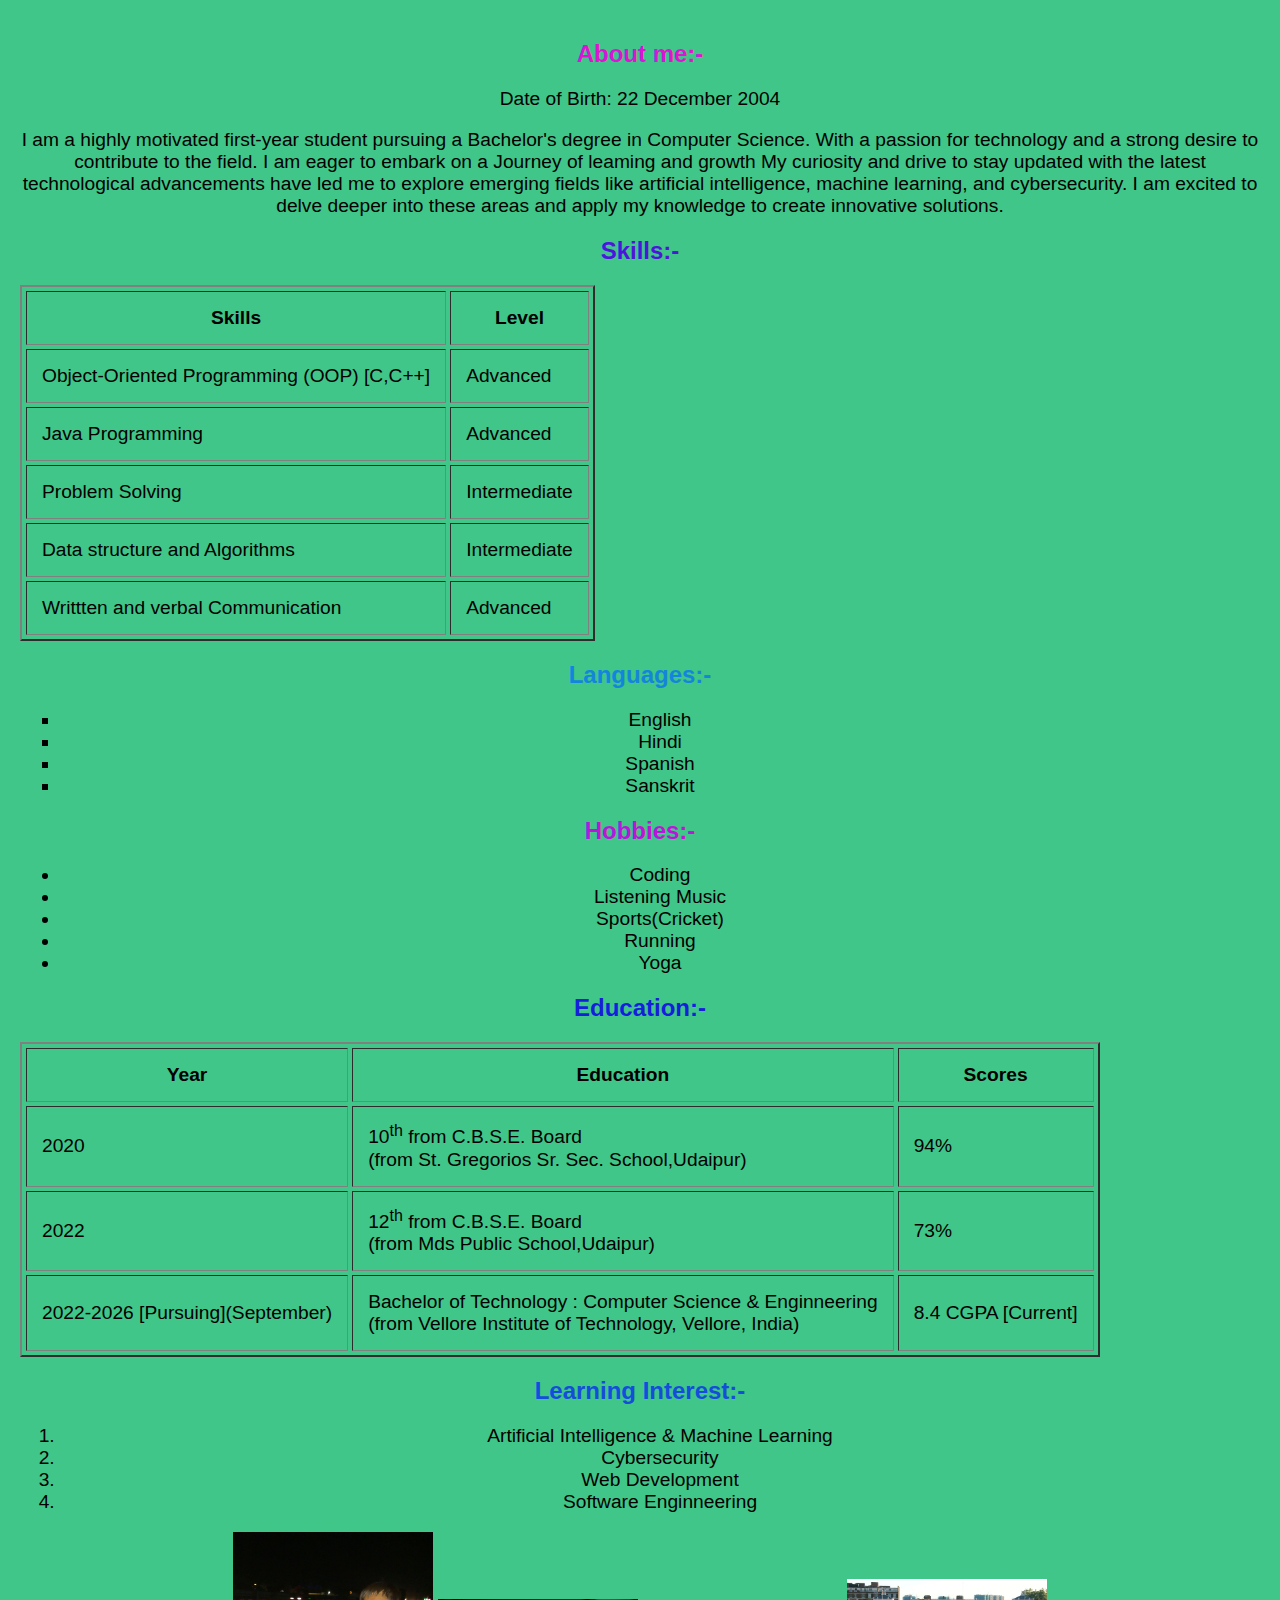
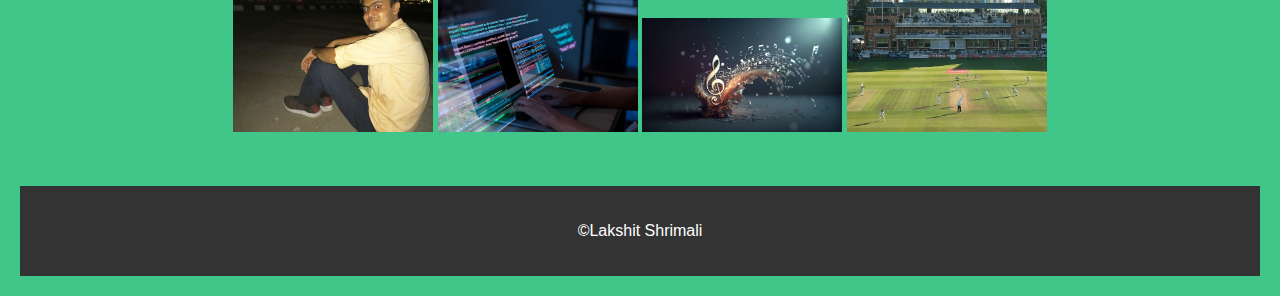
<file: Aboutme.html>
<html>
  <head>
    <title>Portfolio - LAKSHIT SHRIMALI</title>
    <link rel="stylesheet" href="About me.css">
      </head>
  <body style="background-color: #0fb869cb">
    <header class="header">
    <section>
      <h2 style="color: rgb(220, 20, 213)">About me:-</h2>
      <div style="font-size: larger">Date of Birth: 22 December 2004</div>
      <p class="p"; style="font-size: larger">
        I am a highly motivated first-year student pursuing a Bachelor's degree in Computer Science. With a passion for technology and a strong desire to contribute to the field. I am eager to embark on a Journey of leaming and growth
            My curiosity and drive to stay updated with the latest technological advancements have led me  to explore emerging fields like artificial intelligence, machine learning, and cybersecurity. I am excited to delve deeper into these areas and apply my knowledge to create innovative solutions.
       </p>
      <h2 style="color: rgb(77, 20, 220)">Skills:-</h2>
      <table
        border="2"
        cellspacing="4"
        cellpadding="15"
        style="font-size: larger"
        <tr>
          <th>Skills</th>
          <th>Level</th>
        </tr>
        <tr>
          <td>Object-Oriented Programming (OOP) [C,C++]</td>
          <td>Advanced</td>
        </tr>
        <tr>
          <td>Java Programming</td>
          <td>Advanced</td>
        </tr>
        <tr>
          <td>Problem Solving</td>
          <td>Intermediate</td>
        </tr>
        <tr>
          <td>Data structure and Algorithms</td>
          <td>Intermediate</td>
        </tr>
        <tr>
          <td>Writtten and verbal Communication</td>
          <td>Advanced</td>
        </tr>
    </table>
      <h2 style="color: rgb(20, 133, 220)">Languages:-</h2>
      <ul type="square" style="font-size: larger">
        <li>English</li>
        <li>Hindi</li>
        <li>Spanish</li>
        <li>Sanskrit</li>
      </ul>
      <h2 style="color: rgb(187, 20, 220)">Hobbies:-</h2>
      <ul style="font-size: larger">
        <li>Coding</li>
        <li>Listening Music</li>
        <li>Sports(Cricket)</li>
        <li>Running</li>
        <li>Yoga</li>
      </ul>
      <h2 style="color: rgb(20, 30, 220)">Education:-</h2>
      <table
        style="font-size: larger"
        border="2"
        cellspacing="4"
        cellpadding="15"
        <tr>
          <th>Year</th>
          <th>Education</th>
          <th>Scores</th>
        </tr>
        <tr>
          <td>2020</td>
          <td>
            10<sup>th</sup> from C.B.S.E. Board <br />
            (from St. Gregorios Sr. Sec. School,Udaipur)
          </td>
          <td>94%</td>
        </tr>
        <tr>
          <td>2022</td>
          <td>
            12<sup>th</sup> from C.B.S.E. Board <br />
            (from Mds Public School,Udaipur)
          </td>
          <td>73%</td>
        </tr>
        <tr>
          <td>2022-2026 [Pursuing](September)</td>
          <td>
            Bachelor of Technology : Computer Science & Enginneering <br />
            (from Vellore Institute of Technology, Vellore, India)
          </td>
          <td>8.4 CGPA [Current]</td>
        </tr>
      </table>
      <h2 style="color: rgb(20, 77, 220)">Learning Interest:-</h2>
      <ol style="font-size: larger">
        <li>Artificial Intelligence & Machine Learning</li>
        <li>Cybersecurity</li>
        <li>Web Development</li>
        <li>Software Enginneering</li>
    </ol>
    <img src="WhatsApp Image 2024-01-28 at 22.54.43_cff05aa9.jpg" alt="Lakshit Shrimali" class="float-left" width="200">
    <img src="coding.jpg" alt="Coding" class="float-right" width="200">
    <img src="Music.jpg" alt="Listening to Music" class="float-left" width="200">
    <img src="Cricket.jpg" alt="Playing Cricket" class="float-right" width="200">
    <div class="clear"></div> 
    </div>
      <footer>
        <p style="text-align: center">&copy;Lakshit Shrimali</p>
      </footer>
    </section>
  </body>
</html>
</file>
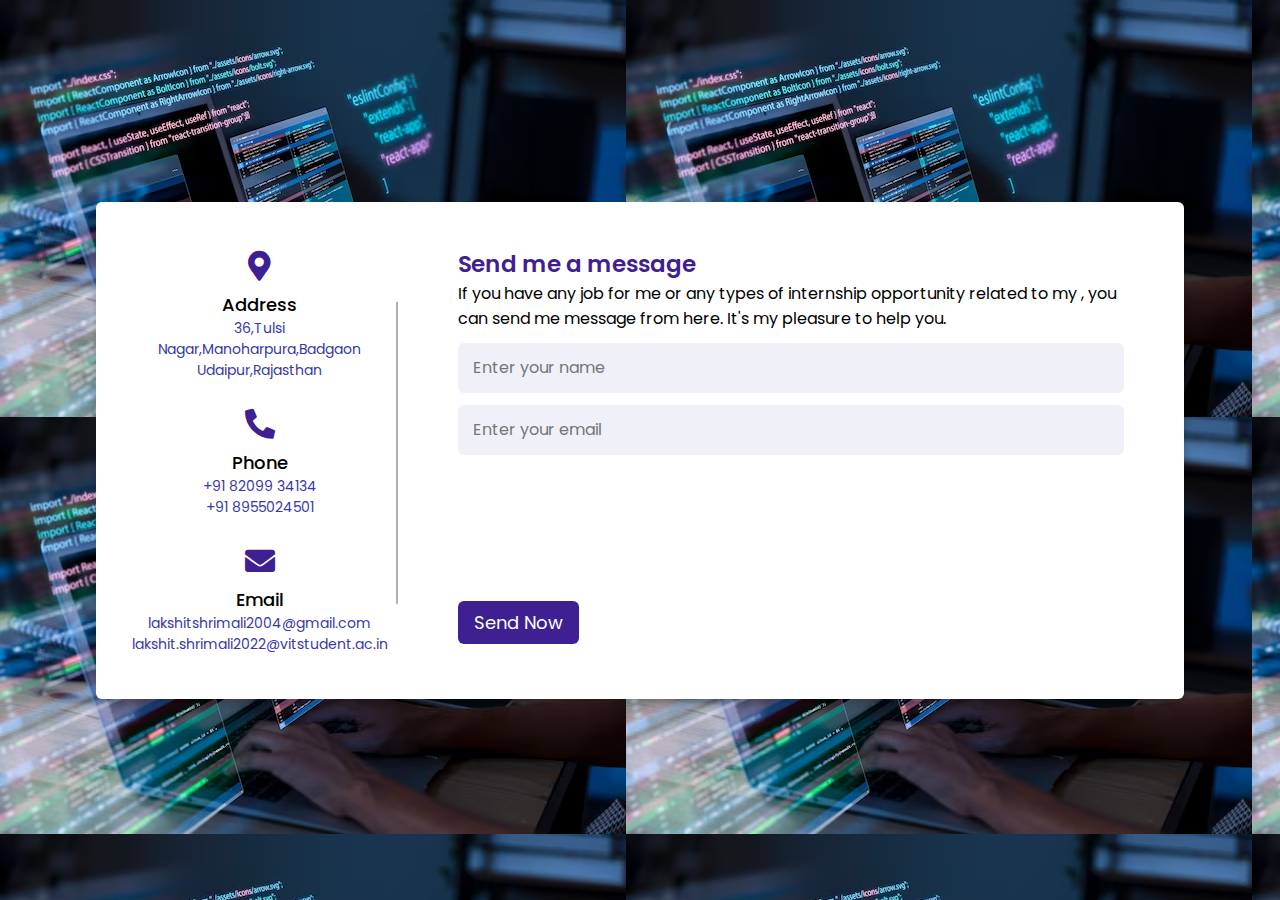
<file: Contact.html>
<!DOCTYPE html>
<html lang="en" dir="ltr">
  <head>
    <meta charset="UTF-8">
    <title> Responsive Contact Us Form  | CodingLab </title>
    <link rel="stylesheet" href="Contact.css">
    <link rel="stylesheet" href="https://cdnjs.cloudflare.com/ajax/libs/font-awesome/5.15.2/css/all.min.css"/>
     <meta name="viewport" content="width=device-width, initial-scale=1.0">
   </head>
<body>
  <div class="container">
    <div class="content">
      <div class="left-side">
        <div class="address details">
          <i class="fas fa-map-marker-alt"></i>
          <div class="topic">Address</div>
          <div class="text-one">36,Tulsi Nagar,Manoharpura,Badgaon</div>
          <div class="text-two">Udaipur,Rajasthan</div>
        </div>
        <div class="phone details">
          <i class="fas fa-phone-alt"></i>
          <div class="topic">Phone</div>
          <div class="text-one">+91 82099 34134</div>
          <div class="text-two">+91 8955024501</div>
        </div>
        <div class="email details">
          <i class="fas fa-envelope"></i>
          <div class="topic">Email</div>
          <div class="text-one">lakshitshrimali2004@gmail.com</div>
          <div class="text-two">lakshit.shrimali2022@vitstudent.ac.in</div>
        </div>
      </div>
      <div class="right-side">
        <div class="topic-text">Send me a message</div>
        <p>If you have any job for me or any types of internship opportunity related to my , you can send me message from here. It's my pleasure to help you.</p>
      <form action="#">
        <div class="input-box">
          <input type="text" placeholder="Enter your name">
        </div>
        <div class="input-box">
          <input type="text" placeholder="Enter your email">
        </div>
        <div class="input-box message-box">
        </div>
        <div class="button">
          <input type="button" value="Send Now" >
        </div>
      </form>
    </div>
    </div>
  </div>
</body>
</html>
</file>
<file: About me.css>
/* Global Styles */
body {
    font-family: Arial, sans-serif;
    margin: 0;
    padding: 0;
}

.header {
    text-align: center;
    padding: 20px;
}

.section {
    margin: 20px;
}

/* About Me Section */
.about-me {
    background-color: #f9f9f9;
    padding: 20px;
    border-radius: 10px;
    box-shadow: 0 0 10px rgba(0, 0, 0, 0.1);
}

.about-me h2 {
    color: #ff69b4;
}

.about-me p {
    font-size: 16px;
}

/* Skills Section */
.skills {
    margin-top: 30px;
}

.skills table {
    width: 100%;
    border-collapse: collapse;
}

.skills th, .skills td {
    padding: 10px;
    text-align: left;
}

.skills th {
    background-color: #ff69b4;
    color: white;
}

.skills td {
    background-color: #f9f9f9;
}

/* Languages Section */
.languages {
    margin-top: 30px;
}

.languages ul {
    list-style-type: none;
    padding-left: 20px;
}

.languages li {
    margin-bottom: 5px;
}

/* Hobbies Section */
.hobbies {
    margin-top: 30px;
}

.hobbies ul {
    list-style-type: none;
    padding-left: 20px;
}

.hobbies li {
    margin-bottom: 5px;
}

/* Education Section */
.education {
    margin-top: 30px;
}

.education table {
    width: 100%;
    border-collapse: collapse;
}

.education th, .education td {
    padding: 10px;
    text-align: left;
}

.education th {
    background-color: #ff69b4;
    color: white;
}

.education td {
    background-color: #f9f9f9;
}

/* Learning Interest Section */
.learning-interest {
    margin-top: 30px;
}

.learning-interest ol {
    list-style-type: decimal;
    padding-left: 20px;
}

.learning-interest li {
    margin-bottom: 5px;
}

/* Footer */
footer {
    margin-top: 50px;
    text-align: center;
    background-color: #333;
    color: #fff;
    padding: 20px;
}

.clear {
    clear: both;
}
</file>
<file: Contact.css>
@import url('https://fonts.googleapis.com/css2?family=Poppins:wght@200;300;400;500;600;700&display=swap');
*{
  margin: 0;
  padding: 0;
  box-sizing: border-box;
  font-family: "Poppins" , sans-serif;
}
body{
  min-height: 100vh;
  width: 100%;
  background:url(coding.jpg);
  display: flex;
  align-items: center;
  justify-content: center;
}
.container{
  width: 85%;
  background: #fff;
  border-radius: 6px;
  padding: 20px 60px 30px 40px;
  box-shadow: 0 5px 10px rgba(0, 0, 0, 0.2);
}
.container .content{
  display: flex;
  align-items: center;
  justify-content: space-between;
}
.container .content .left-side{
    width: 25%;
    height: 100%;
    display: flex;
    flex-direction: column;
    align-items: center;
    justify-content: center;
    margin-top: 15px;
    position: relative;
  }
  .content .left-side::before{
    content: '';
    position: absolute;
    height: 70%;
    width: 2px;
    right: -15px;
    top: 50%;
    transform: translateY(-50%);
    background: #afafb6;
  }
  .content .left-side .details{
    margin: 14px;
    text-align: center;
}
.content .left-side .details i{
  font-size: 30px;
  color: #3e2093;
  margin-bottom: 10px;
}
.content .left-side .details .topic{
  font-size: 18px;
  font-weight: 500;
}
.content .left-side .details .text-one,
.content .left-side .details .text-two{
  font-size: 14px;
  color: #3838a8;
}
.container .content .right-side{
  width: 75%;
  margin-left: 75px;
}
.content .right-side .topic-text{
  font-size: 23px;
  font-weight: 600;
  color: #3e2093;
}
.right-side .input-box{
  height: 50px;
  width: 100%;
  margin: 12px 0;
}
.right-side .input-box input,
.right-side .input-box textarea{
  height: 100%;
  width: 100%;
  border: none;
  outline: none;
  font-size: 16px;
  background: #F0F1F8;
  border-radius: 6px;
  padding: 0 15px;
  resize: none;
}
.right-side .message-box{
  min-height: 110px;
}
.right-side .input-box textarea{
  padding-top: 6px;
}
.right-side .button{
  display: inline-block;
  margin-top: 12px;
}
.right-side .button input[type="button"]{
  color: #fff;
  font-size: 18px;
  outline: none;
  border: none;
  padding: 8px 16px;
  border-radius: 6px;
  background: #3e2093;
  cursor: pointer;
  transition: all 0.3s ease;
}
.button input[type="button"]:hover{
  background: #5029bc;
}
@media (max-width: 950px) {
  .container{
    width: 90%;
    padding: 30px 40px 40px 35px ;
  }
  .container .content .right-side{
   width: 75%;
   margin-left: 55px;
}
}
@media (max-width: 820px) {
  .container{
    margin: 40px 0;
    height: 100%;
  }
  .container .content{
    flex-direction: column-reverse;
  }
 .container .content .left-side{
   width: 100%;
   flex-direction: row;
   margin-top: 40px;
   justify-content: center;
   flex-wrap: wrap;
 }
 .container .content .left-side::before{
   display: none;
 }
 .container .content .right-side{
   width: 100%;
   margin-left:0;
}
}
</file>
